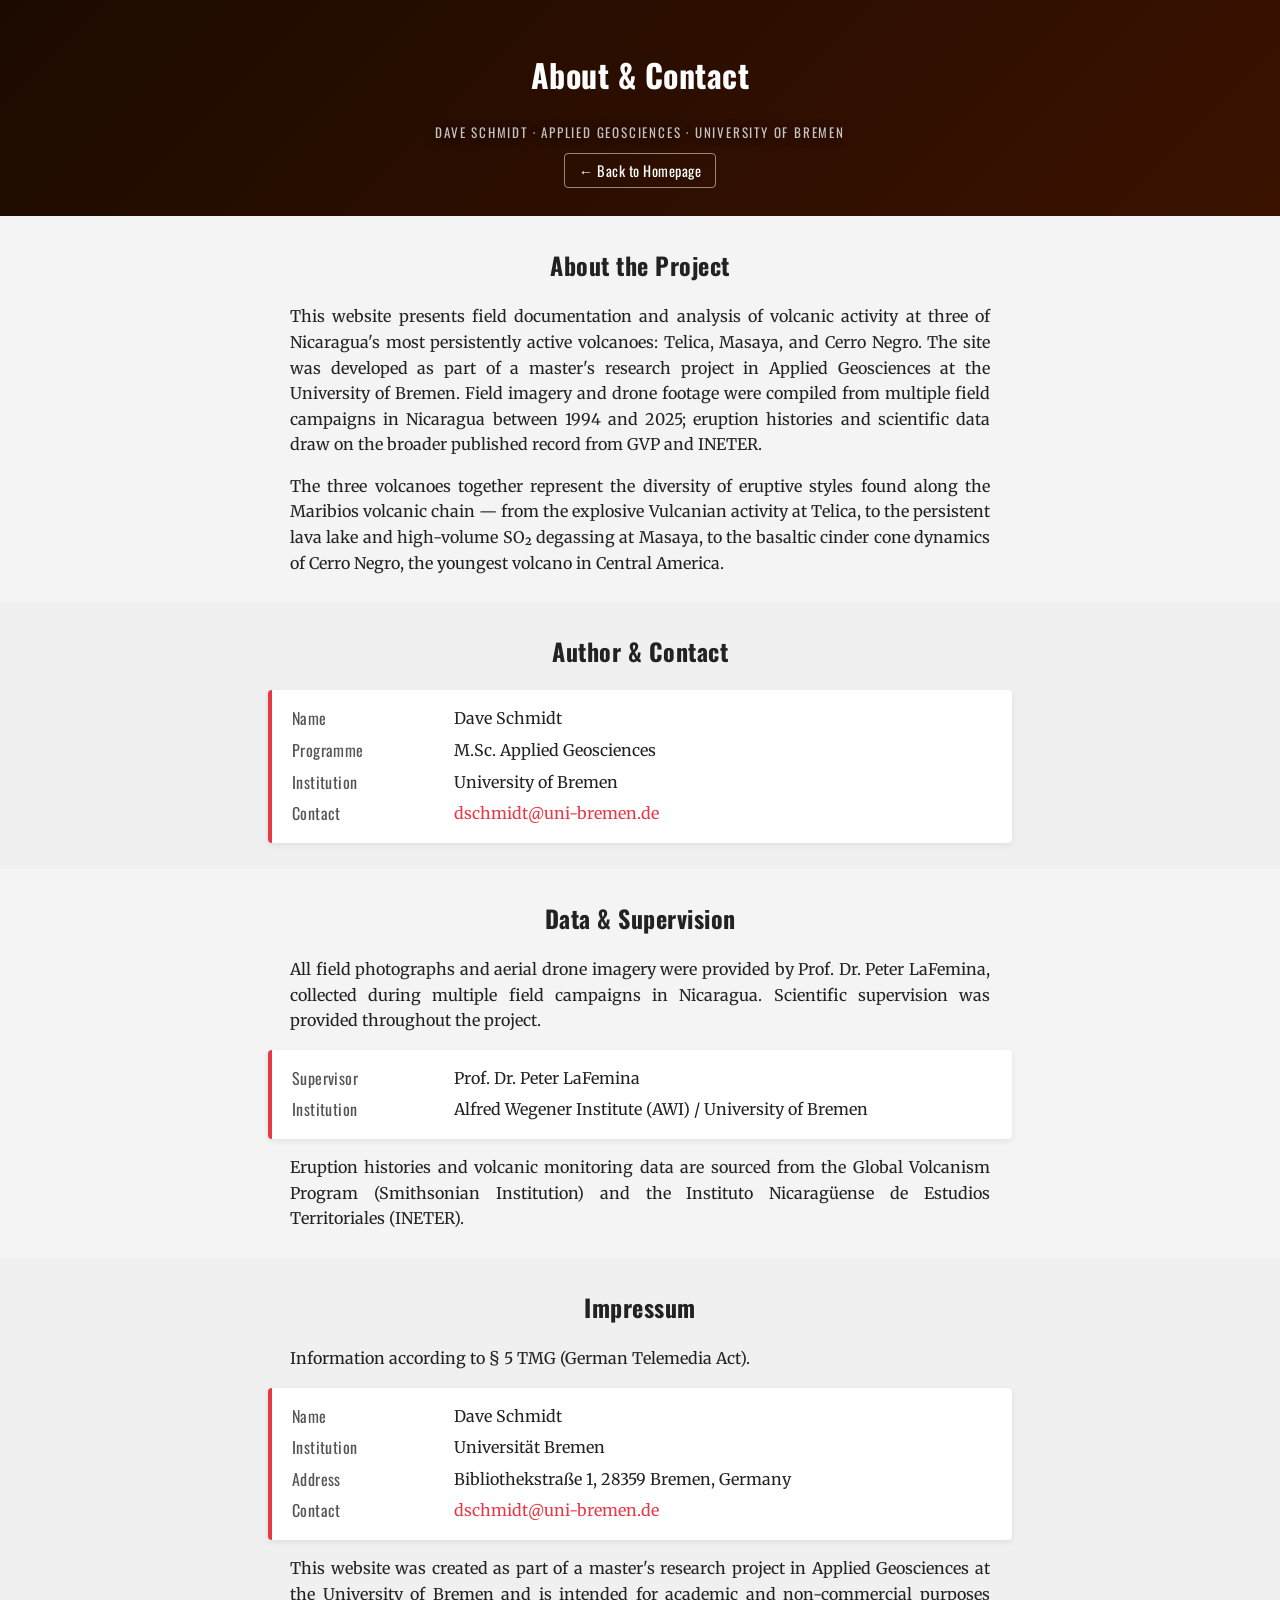
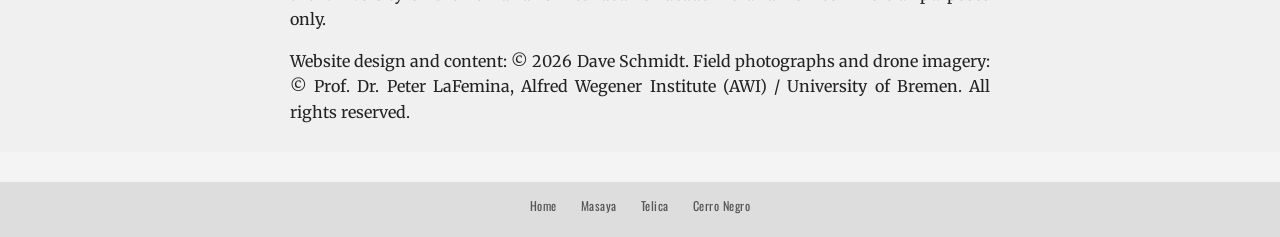
<file: about.html>
<!DOCTYPE html>
<html lang="en">
<head>

<meta charset="UTF-8">
<meta name="viewport" content="width=device-width, initial-scale=1.0">
<title>About — Volcanic Activity in Nicaragua</title>
<meta name="description" content="About this project — Dave Schmidt, M.Sc. Applied Geosciences, University of Bremen. Supervised by Prof. Dr. Peter LaFemina (AWI).">
<meta property="og:title" content="About — Volcanic Activity in Nicaragua">
<meta property="og:description" content="Field documentation of volcanic activity in Nicaragua — University of Bremen geoscientific project.">
<link rel="icon" href="favicon.svg" type="image/svg+xml">
<link rel="stylesheet" href="CSS/style.css">

</head>

<body>

<header>
  <h1>About & Contact</h1>
  <p class="volcano-subtitle">Dave Schmidt · Applied Geosciences · University of Bremen</p>
  <a href="index.html">← Back to Homepage</a>
</header>

<section>

<h2>About the Project</h2>

<p>
This website presents field documentation and analysis of volcanic activity at three of Nicaragua's
most persistently active volcanoes: Telica, Masaya, and Cerro Negro.
The site was developed as part of a master's research project in Applied Geosciences
at the University of Bremen. Field imagery and drone footage were compiled from multiple
field campaigns in Nicaragua between 1994 and 2025; eruption histories and scientific
data draw on the broader published record from GVP and INETER.
</p>

<p>
The three volcanoes together represent the diversity of eruptive styles found along the Maribios volcanic chain —
from the explosive Vulcanian activity at Telica,
to the persistent lava lake and high-volume SO₂ degassing at Masaya,
to the basaltic cinder cone dynamics of Cerro Negro, the youngest volcano in Central America.
</p>

</section>

<section>

<h2>Author & Contact</h2>

<div class="key-facts">
  <dl>
    <dt>Name</dt><dd>Dave Schmidt</dd>
    <dt>Programme</dt><dd>M.Sc. Applied Geosciences</dd>
    <dt>Institution</dt><dd>University of Bremen</dd>
    <dt>Contact</dt><dd><a href="mailto:dschmidt@uni-bremen.de">dschmidt@uni-bremen.de</a></dd>
  </dl>
</div>

</section>

<section>

<h2>Data & Supervision</h2>

<p>
All field photographs and aerial drone imagery were provided by Prof. Dr. Peter LaFemina,
collected during multiple field campaigns in Nicaragua.
Scientific supervision was provided throughout the project.
</p>

<div class="key-facts">
  <dl>
    <dt>Supervisor</dt><dd>Prof. Dr. Peter LaFemina</dd>
    <dt>Institution</dt><dd>Alfred Wegener Institute (AWI) / University of Bremen</dd>
  </dl>
</div>

<p>
Eruption histories and volcanic monitoring data are sourced from the
Global Volcanism Program (Smithsonian Institution) and the
Instituto Nicaragüense de Estudios Territoriales (INETER).
</p>

</section>

<section>

<h2>Impressum</h2>

<p>Information according to § 5 TMG (German Telemedia Act).</p>

<div class="key-facts">
  <dl>
    <dt>Name</dt><dd>Dave Schmidt</dd>
    <dt>Institution</dt><dd>Universität Bremen</dd>
    <dt>Address</dt><dd>Bibliothekstraße 1, 28359 Bremen, Germany</dd>
    <dt>Contact</dt><dd><a href="mailto:dschmidt@uni-bremen.de">dschmidt@uni-bremen.de</a></dd>
  </dl>
</div>

<p>
This website was created as part of a master's research project in Applied Geosciences
at the University of Bremen and is intended for academic and non-commercial purposes only.
</p>

<p>
Website design and content: © 2026 Dave Schmidt.
Field photographs and drone imagery: © Prof. Dr. Peter LaFemina,
Alfred Wegener Institute (AWI) / University of Bremen.
All rights reserved.
</p>

</section>

<footer>
<nav class="footer-links">
  <a href="index.html">Home</a>
  <a href="Volcanoes/masaya.html">Masaya</a>
  <a href="Volcanoes/telica.html">Telica</a>
  <a href="Volcanoes/cerro-negro.html">Cerro Negro</a>
</nav>
</footer>

</body>
</html>
</file>
<file: CSS/style.css>
@import url('https://fonts.googleapis.com/css2?family=Merriweather:ital,wght@0,400;0,700;1,400&family=Oswald:wght@400;600&display=swap');

body {
  font-family: 'Merriweather', serif;
  margin: 0;
  background-color: #f4f4f4;
  color: #222;
  line-height: 1.6;
}

header {
  background: linear-gradient(135deg, #1c0a00, #3b1200);
  color: white;
  text-align: center;
  padding: 28px 20px;
}

h1, h2, h3 {
  font-family: 'Oswald', sans-serif;
  letter-spacing: 0.5px;
}

h2, h3 {
  text-align: center;
}

section {
  padding: 10px 20px;
}

section:nth-of-type(even) {
  background: #f0f0f0;
}

section p {
  max-width: 700px;
  margin: 16px auto;
  text-align: justify;
}

/* =========================
   HERO BANNER IMAGE
========================= */

.hero {
  position: relative;
  width: 100%;
  height: 700px;
  overflow: hidden;
}

.hero-home {
  height: 460px;
}

.hero img {
  width: 100%;
  height: 100%;
  object-fit: cover;
  object-position: center 40%;
  display: block;
}

/* Dark gradient for text readability */
.hero::before {
  content: '';
  position: absolute;
  inset: 0;
  background: linear-gradient(
    to bottom,
    rgba(0, 0, 0, 0.50) 0%,
    rgba(0, 0, 0, 0.05) 45%,
    rgba(0, 0, 0, 0.60) 100%
  );
  z-index: 1;
  pointer-events: none;
}

/* Bottom fade into page background */
.hero::after {
  content: '';
  position: absolute;
  bottom: 0;
  left: 0;
  right: 0;
  height: 90px;
  background: linear-gradient(to bottom, transparent, #f4f4f4);
  z-index: 3;
  pointer-events: none;
}

.hero-overlay {
  position: absolute;
  inset: 0;
  z-index: 4;
  display: flex;
  flex-direction: column;
  justify-content: space-between;
  padding: 24px 32px 44px;
}

.hero-wrap {
  position: relative;
}

.hero-facts {
  position: absolute;
  bottom: 44px;
  right: 32px;
  z-index: 10;
  background: rgba(255, 255, 255, 0.93);
  border-left: 3px solid #e63946;
  border-radius: 4px;
  padding: 20px 26px;
  min-width: 270px;
  box-shadow: 0 2px 16px rgba(0, 0, 0, 0.35);
}

.hero-facts dl {
  display: grid;
  grid-template-columns: auto 1fr;
  gap: 8px 14px;
  margin: 0;
  font-size: 0.93em;
  color: #222;
  line-height: 1.4;
}

.hero-facts dt {
  font-family: 'Oswald', sans-serif;
  color: #555;
  letter-spacing: 0.4px;
}

.hero-facts dd {
  margin: 0;
}

.hero-facts a {
  color: #e63946;
  text-decoration: none;
}

.hero-facts a:hover {
  text-decoration: underline;
}

.hero-back {
  align-self: flex-start;
  color: white;
  text-decoration: none;
  font-family: 'Oswald', sans-serif;
  font-size: 0.9em;
  letter-spacing: 0.5px;
  border: 1px solid rgba(255, 255, 255, 0.55);
  padding: 5px 14px;
  border-radius: 4px;
  transition: background 0.2s ease;
}

.hero-back:hover {
  background: rgba(255, 255, 255, 0.18);
}

.hero-text h1 {
  font-family: 'Oswald', sans-serif;
  color: white;
  font-size: 2.6em;
  margin: 0 0 8px;
  letter-spacing: 1px;
  text-shadow: 0 2px 14px rgba(0, 0, 0, 0.6);
}

.volcano-subtitle {
  font-family: 'Oswald', sans-serif;
  font-size: 0.82em;
  color: rgba(255, 255, 255, 0.75);
  letter-spacing: 1.8px;
  text-transform: uppercase;
  margin: 0;
  text-shadow: 0 1px 8px rgba(0, 0, 0, 0.6);
}

/* Back button in volcano page headers */

header a {
  display: inline-block;
  margin-top: 10px;
  color: white;
  text-decoration: none;
  border: 1px solid rgba(255, 255, 255, 0.5);
  padding: 5px 14px;
  border-radius: 4px;
  font-family: 'Oswald', sans-serif;
  font-size: 0.9em;
  letter-spacing: 0.5px;
  transition: background 0.2s ease;
}

header a:hover {
  background: rgba(255, 255, 255, 0.15);
}

#map {
  height: 400px;
  max-width: 860px;
  margin: 20px auto;
}

.volcano-cards {
  display: flex;
  justify-content: center;
  gap: 20px;
  padding: 20px;
}

.card {
  background: white;
  padding: 20px;
  border-radius: 8px;
  width: 250px;
  box-shadow: 0 2px 5px rgba(0, 0, 0, 0.2);
  transition: transform 0.2s ease, box-shadow 0.2s ease;
}

.card:hover {
  transform: translateY(-4px);
  box-shadow: 0 8px 20px rgba(0, 0, 0, 0.18);
}

.card a {
  display: inline-block;
  margin-top: 10px;
  text-decoration: none;
  background: #e63946;
  color: white;
  padding: 8px 12px;
  border-radius: 5px;
  font-family: 'Oswald', sans-serif;
  letter-spacing: 0.5px;
  transition: background 0.2s ease;
}

.card a:hover {
  background: #c1121f;
}

.card-image {
  display: block;
  width: calc(100% + 40px);
  height: 150px;
  object-fit: cover;
  margin: -20px -20px 16px -20px;
  border-radius: 8px 8px 0 0;
}

footer {
  text-align: center;
  padding: 14px;
  background: #ddd;
  font-size: 0.85em;
  color: #555;
  margin-top: 30px;
}

/* =========================
   KEY FACTS BOX
========================= */

.key-facts {
  background: #fff;
  border-left: 4px solid #e63946;
  padding: 16px 20px;
  margin: 16px auto;
  max-width: 700px;
  border-radius: 4px;
  box-shadow: 0 2px 6px rgba(0, 0, 0, 0.08);
}

.key-facts dl {
  display: grid;
  grid-template-columns: 150px 1fr;
  gap: 6px 12px;
  margin: 0;
}

.key-facts dt {
  font-family: 'Oswald', sans-serif;
  color: #555;
  letter-spacing: 0.4px;
}

.key-facts dd {
  margin: 0;
}

.key-facts a {
  color: #e63946;
  text-decoration: none;
}

.key-facts a:hover {
  text-decoration: underline;
}

/* =========================
   ACTIVITY TIMELINE
========================= */

.timeline {
  list-style: none;
  padding-left: 28px;
  margin: 20px auto;
  max-width: 700px;
  border-left: 3px solid #e63946;
}

.timeline li {
  position: relative;
  margin-bottom: 14px;
  line-height: 1.6;
}

.timeline li::before {
  content: '';
  position: absolute;
  left: -36px;
  top: 7px;
  width: 10px;
  height: 10px;
  background: #e63946;
  border-radius: 50%;
  border: 2px solid white;
  box-shadow: 0 0 0 2px #e63946;
}

/* =========================
   GALLERY
========================= */

.gallery-grid {
  display: grid;
  grid-template-columns: repeat(auto-fill, minmax(200px, 1fr));
  gap: 16px;
  max-width: 900px;
  margin: 20px auto;
  padding: 0 20px;
}

.gallery-item {
  margin: 0;
  background: white;
  border-radius: 6px;
  overflow: hidden;
  box-shadow: 0 2px 6px rgba(0, 0, 0, 0.15);
}

.gallery-item a {
  display: block;
  position: relative;
}

.gallery-item a::before {
  content: attr(data-title);
  position: absolute;
  bottom: 0;
  left: 0;
  right: 0;
  background: linear-gradient(transparent, rgba(0, 0, 0, 0.80));
  color: white;
  padding: 28px 10px 10px;
  font-family: 'Merriweather', serif;
  font-size: 0.75em;
  line-height: 1.4;
  opacity: 0;
  transition: opacity 0.25s ease;
  z-index: 2;
  pointer-events: none;
}

.gallery-item a:hover::before {
  opacity: 1;
}

.gallery-item a::after {
  content: '';
  position: absolute;
  inset: 0;
  background:
    rgba(0, 0, 0, 0.25)
    url("data:image/svg+xml,%3Csvg xmlns='http://www.w3.org/2000/svg' viewBox='0 0 24 24' fill='none' stroke='white' stroke-width='2.5' stroke-linecap='round'%3E%3Ccircle cx='11' cy='11' r='7'/%3E%3Cline x1='19' y1='19' x2='15.5' y2='15.5'/%3E%3C/svg%3E")
    center / 28px no-repeat;
  opacity: 0;
  transition: opacity 0.25s ease;
  pointer-events: none;
  z-index: 1;
}

.gallery-item a:hover::after {
  opacity: 1;
}

.gallery-item img {
  width: 100%;
  height: 160px;
  object-fit: cover;
  display: block;
  cursor: pointer;
  transition: transform 0.3s ease;
}

.gallery-item img:hover {
  transform: scale(1.04);
}

.gallery-item figcaption {
  padding: 8px 10px;
  font-size: 0.8em;
  color: #555;
  line-height: 1.4;
}

.video-grid {
  display: grid;
  grid-template-columns: repeat(auto-fill, minmax(300px, 1fr));
  gap: 20px;
  max-width: 900px;
  margin: 20px auto;
  padding: 0 20px 20px;
  align-items: start;
}

.video-item {
  margin: 0;
  background: white;
  border-radius: 6px;
  overflow: hidden;
  box-shadow: 0 2px 6px rgba(0, 0, 0, 0.15);
}

.video-item video {
  width: 100%;
  display: block;
}

.video-item figcaption {
  padding: 8px 10px;
  font-size: 0.8em;
  color: #555;
  line-height: 1.4;
}

/* =========================
   MAP RESET BUTTON
========================= */

.reset-view-btn {
  background: white;
  border: 2px solid rgba(0, 0, 0, 0.2);
  border-radius: 4px;
  padding: 6px 10px;
  cursor: pointer;
  font-family: 'Oswald', sans-serif;
  font-size: 0.85em;
  letter-spacing: 0.4px;
  color: #333;
  transition: background 0.2s ease, color 0.2s ease;
}

.reset-view-btn:hover {
  background: #e63946;
  color: white;
  border-color: #e63946;
}

/* =========================
   MAP LABELS
========================= */

.map-label {
  background: white;
  border: none;
  box-shadow: 0 1px 5px rgba(0, 0, 0, 0.2);
  font-family: 'Oswald', sans-serif;
  font-size: 0.8em;
  letter-spacing: 0.5px;
  color: #222;
  padding: 2px 7px;
  border-radius: 3px;
}

.map-label::before {
  border-right-color: white !important;
}

/* =========================
   CUSTOM MAP MARKERS
========================= */

.custom-marker .marker-inner {
  width: 20px;
  height: 20px;
  background: #e63946;
  border-radius: 50%;
  border: 3px solid white;
  box-shadow: 0 0 6px rgba(0, 0, 0, 0.4);
  transition: all 0.2s ease;
}

.leaflet-marker-icon {
  transition: transform 0.2s ease;
  cursor: pointer;
}

.map-label:hover {
  background: #e63946;
  color: white;
}

/* =========================
   HOMEPAGE HERO VARIANT
========================= */

.hero-home img {
  object-position: center 60%;
}

.hero-home .hero-overlay {
  align-items: center;
  justify-content: flex-end;
  padding-bottom: 80px;
}

.hero-home .hero-text {
  text-align: center;
}

.hero-home .hero-text h1 {
  font-size: 3.2em;
}

/* =========================
   RESPONSIVE / MOBILE
========================= */

@media (max-width: 768px) {
  .hero {
    height: 460px;
  }

  .hero-home {
    height: 380px;
  }

  .hero-overlay {
    padding: 28px 20px 36px;
  }

  .hero-home .hero-overlay {
    justify-content: center;
    padding: 28px 20px;
  }

  .hero-text h1 {
    font-size: 2em;
  }

  .hero-home .hero-text h1 {
    font-size: 2em;
  }

  .stats-strip {
    flex-wrap: wrap;
  }

  .stat {
    padding: 14px 28px;
    flex: 1 1 45%;
  }

  .volcano-cards {
    flex-direction: column;
    align-items: center;
  }

  .card {
    width: 85%;
    max-width: 340px;
  }

  #map {
    height: 300px;
    margin: 12px auto;
  }

  .video-grid {
    grid-template-columns: 1fr;
  }

  .key-facts dl {
    grid-template-columns: 110px 1fr;
  }

  .hero-facts {
    position: static;
    margin: 16px;
    min-width: unset;
    border-radius: 4px;
  }
}

@media (max-width: 480px) {
  .hero {
    height: 360px;
  }

  .hero-home {
    height: 300px;
  }

  .hero-text h1 {
    font-size: 1.7em;
  }

  .hero-home .hero-text h1 {
    font-size: 1.9em;
  }

  .stat {
    flex: 1 1 100%;
    border-right: none;
    border-bottom: 1px solid #eee;
    padding: 12px 16px;
  }

  .stat:last-child {
    border-bottom: none;
  }

  .gallery-grid {
    grid-template-columns: repeat(auto-fill, minmax(150px, 1fr));
  }

  section p {
    text-align: justify;
  }
}

/* =========================
   STATS STRIP
========================= */

.stats-strip {
  display: flex;
  justify-content: center;
  background: white;
  border-top: 3px solid #e63946;
  border-bottom: 1px solid #ddd;
}

.stat {
  padding: 18px 52px;
  text-align: center;
  border-right: 1px solid #eee;
}

.stat:last-child {
  border-right: none;
}

.stat-number {
  display: block;
  font-family: 'Oswald', sans-serif;
  font-size: 2.2em;
  color: #e63946;
  line-height: 1;
}

.stat-label {
  display: block;
  font-family: 'Oswald', sans-serif;
  font-size: 0.72em;
  color: #777;
  letter-spacing: 1.5px;
  text-transform: uppercase;
  margin-top: 5px;
}

/* =========================
   REFERENCES
========================= */

.references {
  list-style: none;
  padding: 0;
  max-width: 700px;
  margin: 16px auto;
}

.references li {
  padding: 10px 0;
  border-bottom: 1px solid #ddd;
  font-size: 0.88em;
  line-height: 1.7;
}

.references li:last-child {
  border-bottom: none;
}

.references a {
  color: #e63946;
  text-decoration: none;
}

.references a:hover {
  text-decoration: underline;
}

/* =========================
   FOOTER NAV
========================= */

.footer-links {
  display: flex;
  justify-content: center;
  gap: 24px;
  margin-bottom: 8px;
}

.footer-links a {
  color: #555;
  text-decoration: none;
  font-family: 'Oswald', sans-serif;
  font-size: 0.9em;
  letter-spacing: 0.5px;
  transition: color 0.2s ease;
}

.footer-links a:hover {
  color: #e63946;
}

footer p a {
  color: #666;
  text-decoration: none;
}

footer p a:hover {
  color: #e63946;
}

/* =========================
   GLIGHTBOX FONT OVERRIDE
========================= */

.glightbox-container .gslide-desc,
.glightbox-container .gdesc-inner,
.glightbox-container .gdesc-inner p,
.glightbox-clean .gslide-desc {
  font-family: 'Merriweather', serif !important;
}

.glightbox-container .gslide-title,
.glightbox-clean .gslide-title {
  font-family: 'Oswald', sans-serif !important;
}
</file>
